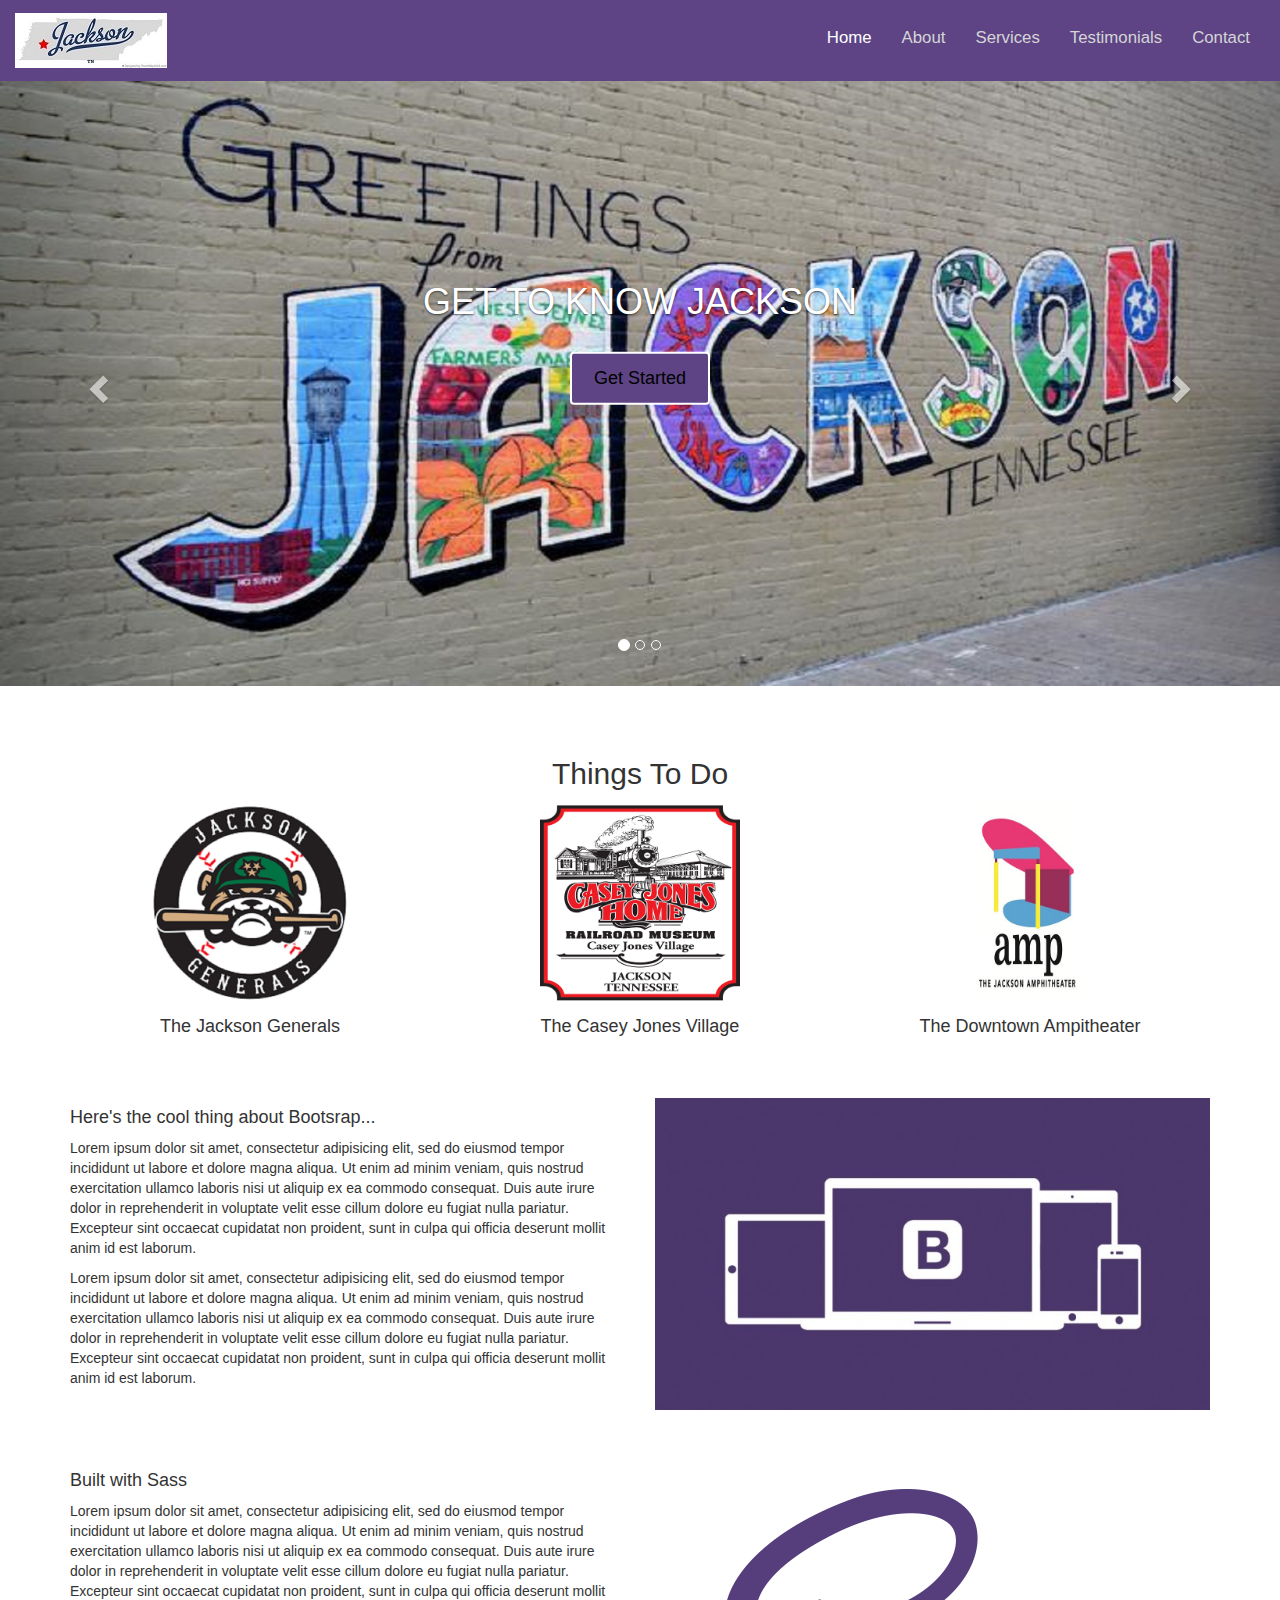
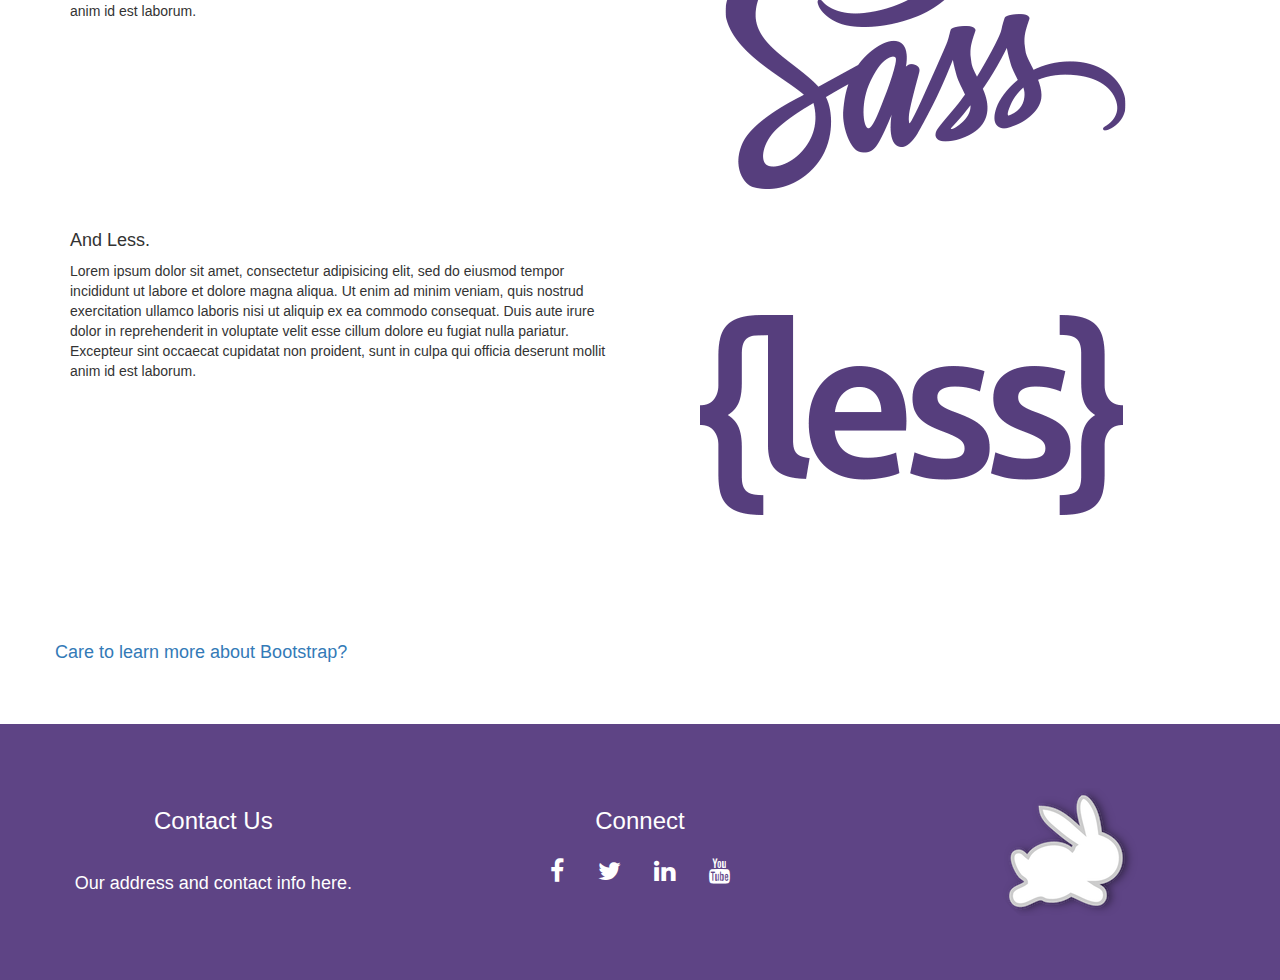
<file: AC-Bootstrap/index.html>
<!DOCTYPE html>
<html lang="en">

<head>
  <meta charset="utf-8">
  <meta name="viewport" content="width=device-width, initial-scale=1">
  <meta name="keywords" content="Bootstrap, lesson">
  <meta name="Amber" content="">
  <meta name="description" content="Simple Bootstrap Site for Homework">
  <title>Bootstrap Website for Homework</title>
  <link href="https://maxcdn.bootstrapcdn.com/bootstrap/3.3.7/css/bootstrap.min.css" rel="stylesheet">
  <link rel="stylesheet" href="https://cdnjs.cloudflare.com/ajax/libs/font-awesome/4.7.0/css/font-awesome.min.css">
  <script src="https://ajax.googleapis.com/ajax/libs/jquery/3.2.1/jquery.min.js"></script>
  <script src="https://maxcdn.bootstrapcdn.com/bootstrap/3.3.7/js/bootstrap.min.js"></script>
  <link rel="stylesheet" href="styles.css">

</head>

<body>
  <nav class="navbar navbar-inverse">
    <div class="container-fluid">
      <div class="navbar-header">
        <button type="button" class="navbar-toggle" data-toggle="collapse" data-target="#myNavbar">
          <span class="icon-bar"></span>
          <span class="icon-bar"></span>
          <span class="icon-bar"></span>
        </button>
        <a class="navbar-brand" href=""><img src="img/logo.jfif"></a>
        </div>
        <div class="collapse navbar-collapse" id="myNavbar">
          <ul class="nav navbar-nav navbar-right">
            <li class="active"><a href="index.html">Home</a></li>
            <li><a href="About.html">About</a></li>
            <li><a href="Services.html">Services</a></li>
            <li><a href="Testimonials.html">Testimonials</a></li>
            <li><a href="Contact.html">Contact</a></li>
          </ul>
        </div>
      </div>
    </nav>
<div id="myCarousel" class="carousel slide" data-ride="carousel">
  <ol class="carousel-indicators">
    <li data-target="#myCarousel" data-slide-to="0" class="active"></li>
    <li data-target="#myCarousel" data-slide-to="1"></li>
    <li data-target="#myCarousel" data-slide-to="2"></li>
  </ol>
<div class="carousel-inner" role="listbox">
  <div class="item active">
    <img src="img/jackson.png">
    <div class="carousel-caption">
      <h1>get to know Jackson</h1>
      <br>
      <button type="button" class="btn btn-default">Get Started</button>

    </div>

  </div><!-- End Active:  -->
  <div class="item">
    <img src="img/jackson-tennessee.jpg" >

  </div>
  <div class="item">
    <img src="img/Jackson_TN.png" >

  </div>
</div>
<!-- Start Slider Controls:  -->
<a class="left carousel-control" href="#myCarousel" role="button" data-slide="prev">
  <span class="glyphicon glyphicon-chevron-left" aria-hiden="true"></span>
  <span class="sr-only">Previous</span>
</a>
<a class="right carousel-control" href="#myCarousel" role="button" data-slide="next">
  <span class="glyphicon glyphicon-chevron-right" aria-hiden="true"></span>
  <span class="sr-only">Next</span>
</a>
</div> <!-- End SLider:  -->

<div class="container text-center">
  <h2>Things To Do</h2>
  <div class="row">
    <div class="col-sm-4">
<img src="img/ballpark.png" id="icon">
<h4>The Jackson Generals</h4>
    </div>
    <div class="col-sm-4">
  <img src="img/casey.png" id="icon">
  <h4>The Casey Jones Village</h4>
    </div>
    <div class="col-sm-4">
  <img src="img/The-Amp.jpg" id="icon">
  <h4>The Downtown Ampitheater</h4>
    </div>
</div>
</div>
<div class="container">
  <div class="row">
    <div class="col-md-6">
      <h4>Here's the cool thing about Bootsrap...</h4>
      <p>Lorem ipsum dolor sit amet, consectetur adipisicing elit, sed do eiusmod tempor incididunt ut labore et dolore magna aliqua. Ut enim ad minim veniam, quis nostrud exercitation ullamco laboris nisi ut aliquip ex ea commodo consequat. Duis aute irure dolor in reprehenderit in voluptate velit esse cillum dolore eu fugiat nulla pariatur. Excepteur sint occaecat cupidatat non proident, sunt in culpa qui officia deserunt mollit anim id est laborum.</p>
      <p>Lorem ipsum dolor sit amet, consectetur adipisicing elit, sed do eiusmod tempor incididunt ut labore et dolore magna aliqua. Ut enim ad minim veniam, quis nostrud exercitation ullamco laboris nisi ut aliquip ex ea commodo consequat. Duis aute irure dolor in reprehenderit in voluptate velit esse cillum dolore eu fugiat nulla pariatur. Excepteur sint occaecat cupidatat non proident, sunt in culpa qui officia deserunt mollit anim id est laborum.</p>
    </div>
    <div class="col-md-6">
      <img src="img/bootstrap2.jpg" class="img-responsive">
    </div>
  </div>
</div>
<div class="container">
  <div class="row">
    <div class="col-lg-6 col-md-3 col-sm-6 col-xs-12">
      <h4>Built with Sass</h4>
      <p>Lorem ipsum dolor sit amet, consectetur adipisicing elit, sed do eiusmod tempor incididunt ut labore et dolore magna aliqua. Ut enim ad minim veniam, quis nostrud exercitation ullamco laboris nisi ut aliquip ex ea commodo consequat. Duis aute irure dolor in reprehenderit in voluptate velit esse cillum dolore eu fugiat nulla pariatur. Excepteur sint occaecat cupidatat non proident, sunt in culpa qui officia deserunt mollit anim id est laborum.</p>
    </div>
    <div class="col-lg-6 col-md-3 col-sm-6 col-xs-12">
      <img src="img/sass.png" class="img-responsive">
    </div>
    <div class="col-lg-6 col-md-3 col-sm-6 col-xs-12">
      <h4>And Less.</h4>
      <p>Lorem ipsum dolor sit amet, consectetur adipisicing elit, sed do eiusmod tempor incididunt ut labore et dolore magna aliqua. Ut enim ad minim veniam, quis nostrud exercitation ullamco laboris nisi ut aliquip ex ea commodo consequat. Duis aute irure dolor in reprehenderit in voluptate velit esse cillum dolore eu fugiat nulla pariatur. Excepteur sint occaecat cupidatat non proident, sunt in culpa qui officia deserunt mollit anim id est laborum.</p>
    </div>
    <div class="col-lg-6 col-md-3 col-sm-6 col-xs-12">
      <img src="img/less.png" class="img-responsive">
    </div>
  </div>
</div>
<div class="container">
<div class="row">
  <h4><a href="#hidden" data-toggle="collapse">Care to learn more about Bootstrap?</a></h4>
  <div id="hidden" class="collapse">
    <h4>Here's the cool thing about Bootsrap...</h4>
    <p>Lorem ipsum dolor sit amet, consectetur adipisicing elit, sed do eiusmod tempor incididunt ut labore et dolore magna aliqua. Ut enim ad minim veniam, quis nostrud exercitation ullamco laboris nisi ut aliquip ex ea commodo consequat. Duis aute irure dolor in reprehenderit in voluptate velit esse cillum dolore eu fugiat nulla pariatur. Excepteur sint occaecat cupidatat non proident, sunt in culpa qui officia deserunt mollit anim id est laborum.</p>
    <p>Lorem ipsum dolor sit amet, consectetur adipisicing elit, sed do eiusmod tempor incididunt ut labore et dolore magna aliqua. Ut enim ad minim veniam, quis nostrud exercitation ullamco laboris nisi ut aliquip ex ea commodo consequat. Duis aute irure dolor in reprehenderit in voluptate velit esse cillum dolore eu fugiat nulla pariatur. Excepteur sint occaecat cupidatat non proident, sunt in culpa qui officia deserunt mollit anim id est laborum.</p>
  </div>

  </div>

</div>
</div>
<footer class="container-fluid text-center">
<div class="row">
  <div class="col-sm-4">
    <h3>Contact Us</h3>
    <br>
    <h4>Our address and contact info here. </h4>
  </div>
  <div class="col-sm-4">
    <h3>Connect</h3>
<a href="#" class="fa fa-facebook"></a>
<a href="#" class="fa fa-twitter"></a>
<a href="#" class="fa fa-linkedin"></a>
<a href="#" class="fa fa-youtube"></a>
  </div>
  <div class="col-sm-4">
    <img src="img/bunny.png" class="icon">
  </div>
</div>
</footer>
  </body>
  </html>
</file>
<file: AC-Bootstrap/styles.css>
.navbar {
margin-bottom: 0;
border-radius: 0;
background-color:#5E4485;
color:#FFF;
padding: 1% 0;
font-size: 1.2em;
border: 0;
}
.navbar-brand {
float: left;
min-height: 55px;
padding: 0 15px 5px;

}
.navbar-inverse .navbar-nav .active a,  .navbar-inverse .navbar-nav .active a:focus, .navbar-inverse .navbar-nav .active a:hover {
color: #FFF;
background-color:#5E4485;
}
.navbar-inverse .navbar-nav li a {
color:#D5D5D5;
}
.carousel-caption{
top: 50%;
  transform: translateY(-50%);
  text-transform: uppercase;

}
.btn {
font-size: 18px;
color: black;
padding: 12px 22px;
background-color: #5E4485;
border: 2px solid #FFF;
}
@media (max-width: 900px){
.fa{
  font-size: 20px;
  padding: 10px;
}
}
@media (max-width: 600px){
.carousel-caption {
display:none;
}
#icon {
  max-width: 150px;
}
h2 {
  font-size: 1.7em;
}
}
.container {
margin:4% auto;

}

#icon {
max-width: 200px;
margin: 1% auto;

}
footer
{
width: 100%;
background-color: #5E4485;
padding: 5%;
color: #FFF;

}
.fa {
padding: 15px;
font-size: 25px;
color: #FFF;
}
.fa:hover
{
color: #D5D5D5;
text-decoration: none;
}
</file>
